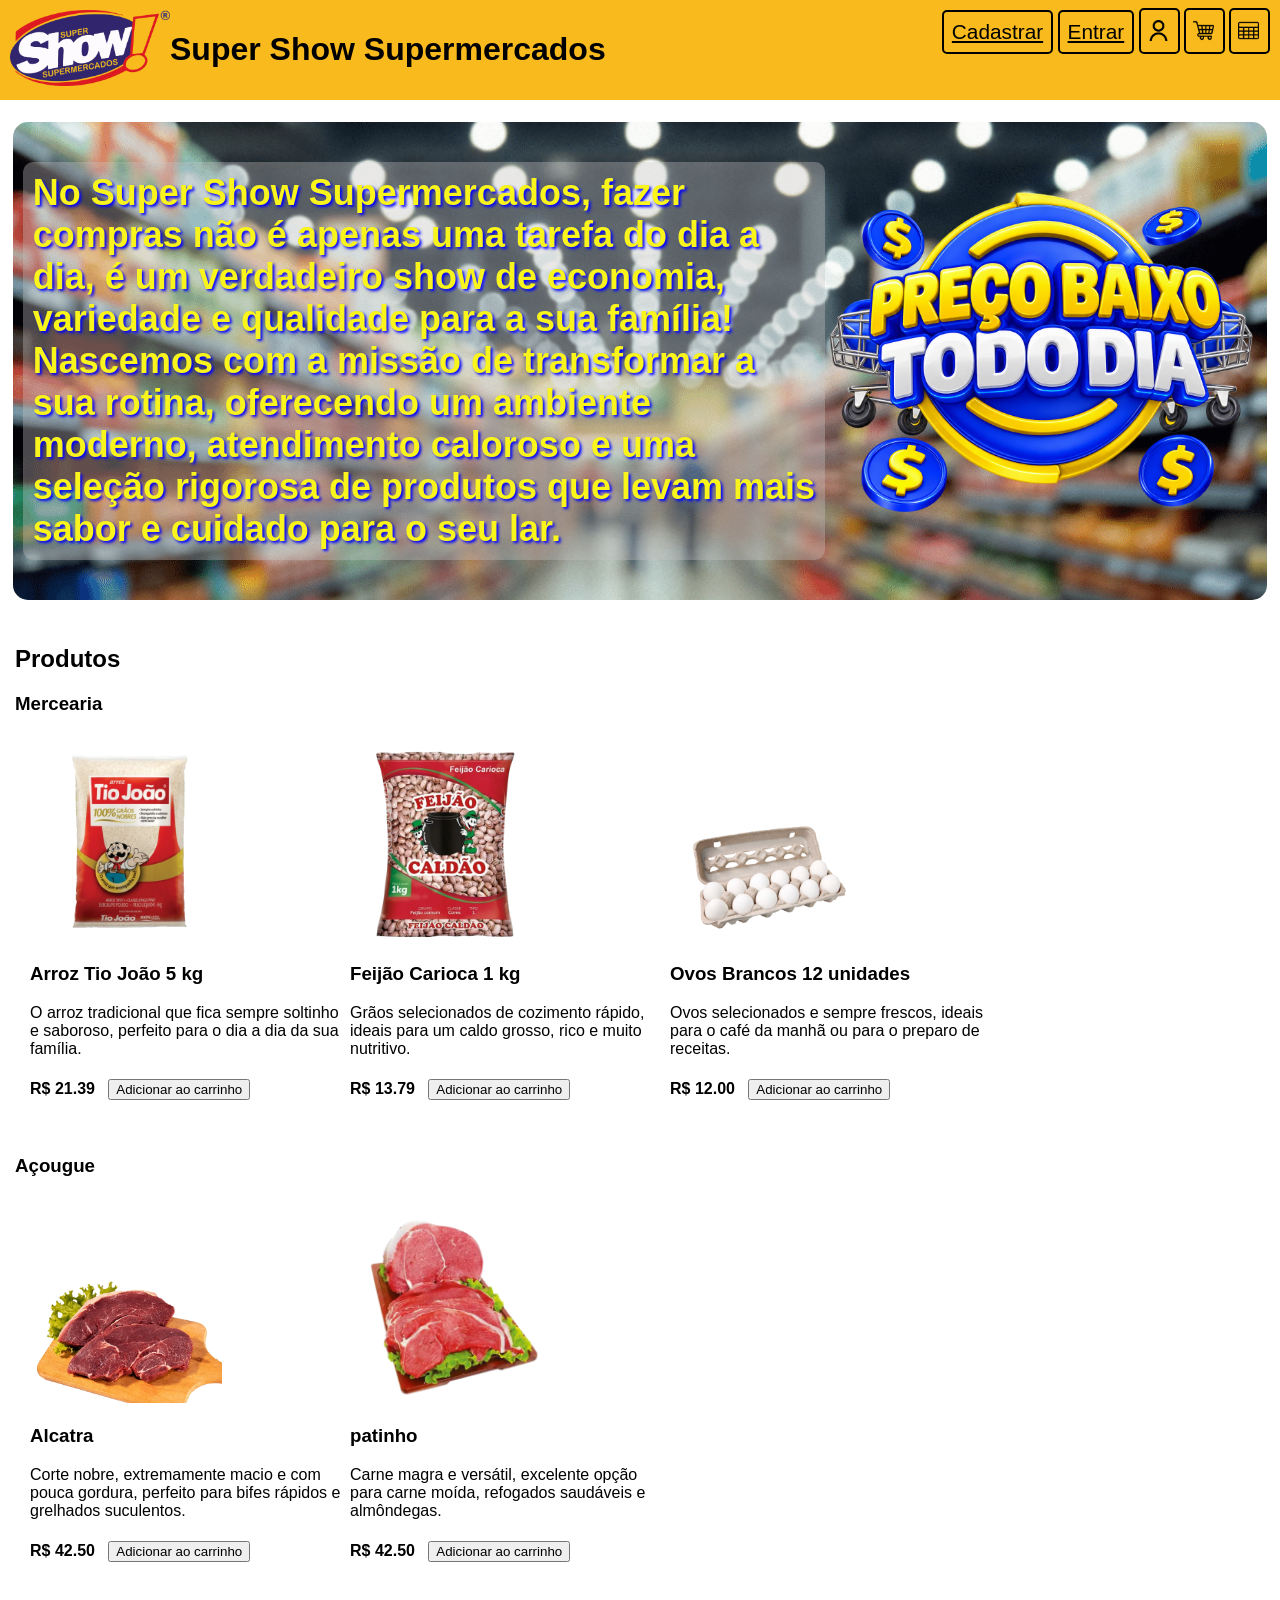
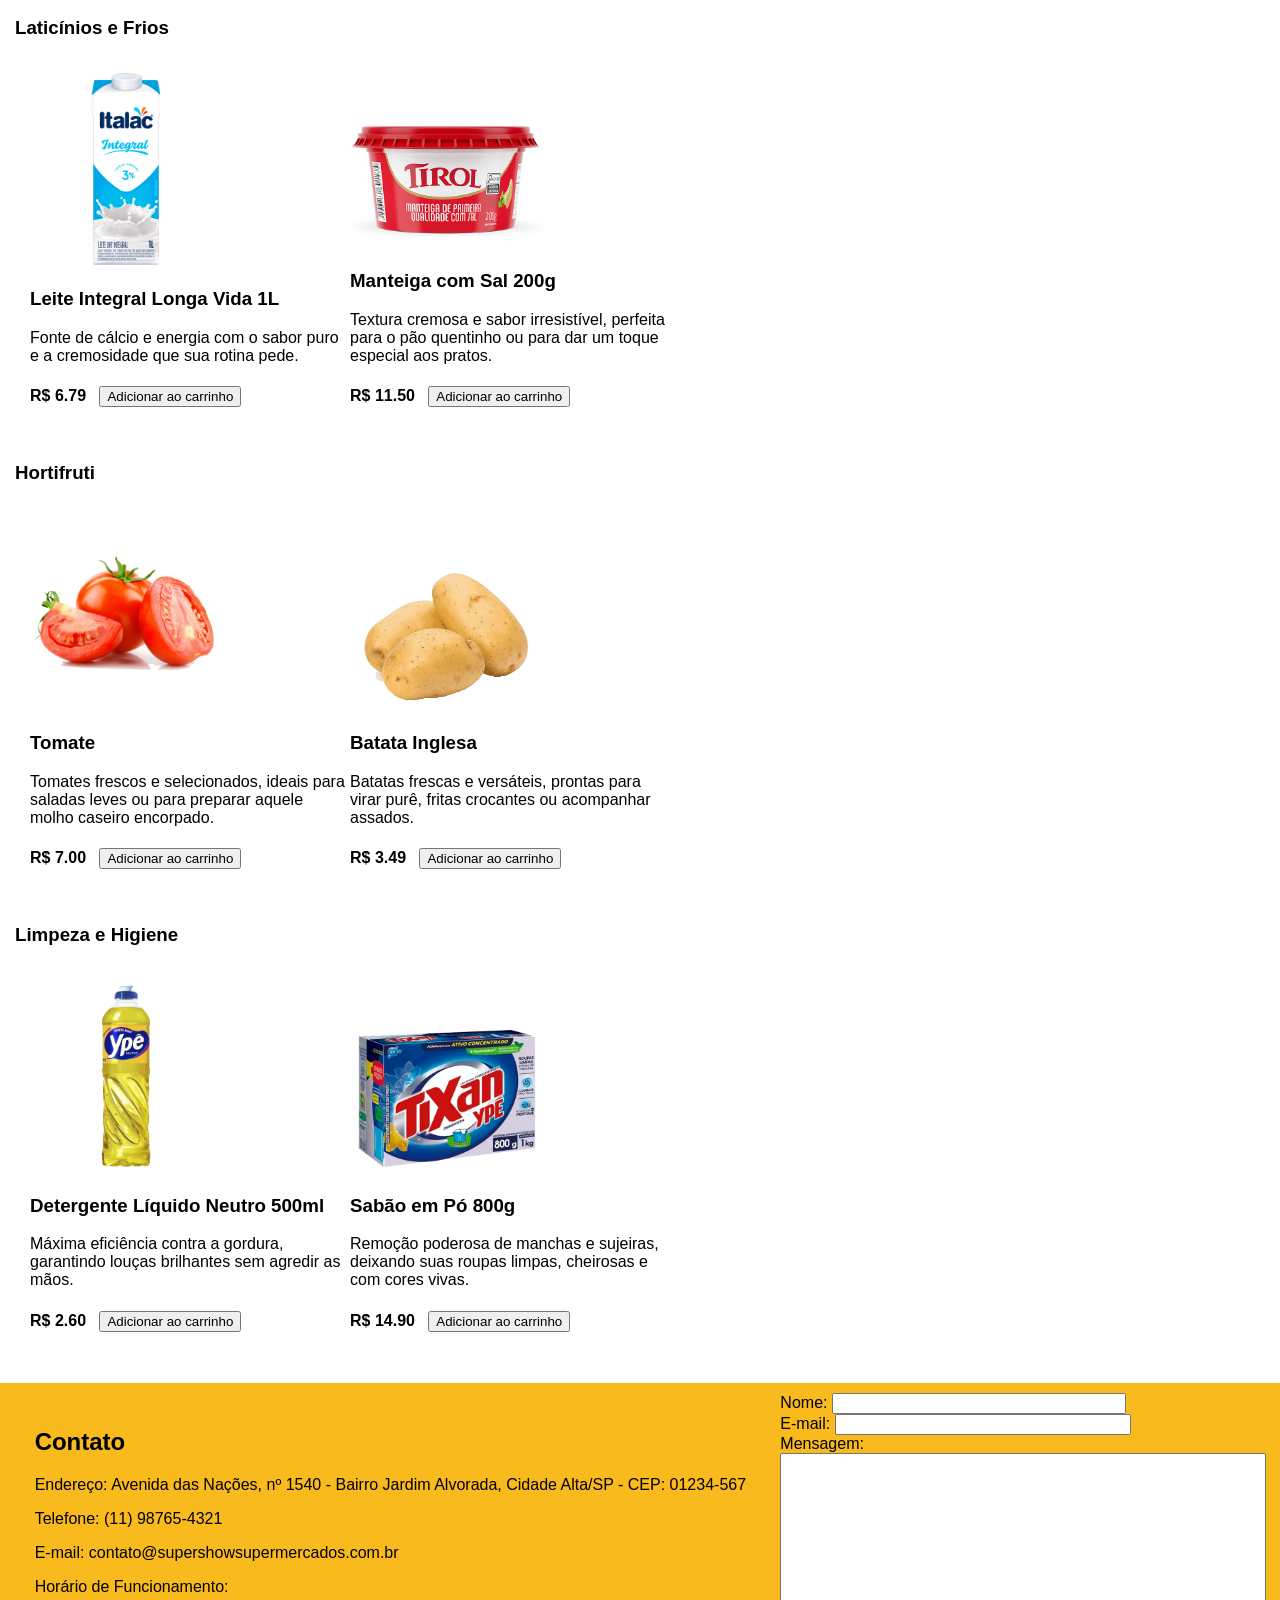
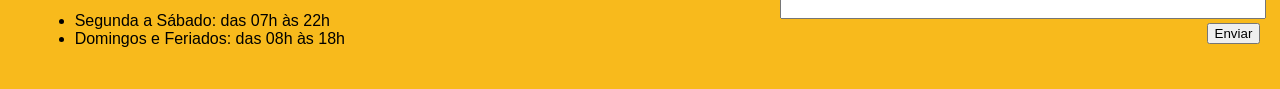
<file: index.html>
<!DOCTYPE html>
<html lang="pt-BR">
    <head>
        <meta charset="UTF-8">
        <meta name="viewport" content="width=device-width,initial-scale=1.0">
        <title>Super Show Supermercados</title>
        <style>
            @import url(css/Stylesheet.css);
        </style>
        <script type="module" src="js/produtos.js"></script>
    </head>
    <body>
        <header>
            <a href="index.html" aria-current="page"><img src="imagens/variados/super-show-supermercado-seeklogo.png" alt="Logo Super Show Supermercados" class="logo"></a>
            <h1>Super Show Supermercados</h1>
            <nav class="links">
                <a href="cadastro.html" >Cadastrar</a>
                <a href="login.html" >Entrar</a>
                <a href="perfil.html" ><img src="imagens/icones/perfil-de-usuario.png" alt="perfil"></a>
                <a href="loja.html" ><img src="imagens/icones/carrinhoDeCompras.png" alt="carrinho de compras"></a>
                <a href="relatorios.html" ><img src="imagens/icones/tabela.png" alt="tabela relatorios"></a>
            </nav>
        </header>
        <main>
            <section id="descricao">
                
                <h2>
                    No Super Show Supermercados, fazer compras não é apenas uma tarefa do dia a dia, 
                    é um verdadeiro show de economia, variedade e qualidade para a sua família! Nascemos 
                    com a missão de transformar a sua rotina, oferecendo um ambiente moderno, atendimento 
                    caloroso e uma seleção rigorosa de produtos que levam mais sabor e cuidado para o seu lar.
                </h2>
                <img src="imagens/variados/PreçoBaixoTodoDia.png" alt="Lema preço baixo todo dia">
            </section>
            <section>
                <h2>Produtos</h2>
                
                <div class="area-produtos">
                    <template id="tmplt">
                        <div class="produto">
                                <img class="imagens-produtos">
                                <h3></h3>
                                <p></p>
                                <h4><button>Adicionar ao carrinho</button></h4>        
                        </div>
                    </template>
                    <h3>Mercearia</h3>
                    <section class="secao" id="mercearia">
                        
                    </section>
                    <h3>Açougue</h3>
                    <section class="secao" id="acougue">
                          
                    </section>
                    <h3>Laticínios e Frios</h3>
                    <section class="secao" id="laticinios-e-frios">
                        
                    </section>
                    <h3>Hortifruti</h3>
                    <section class="secao" id="hortifruti">
                        
                    </section>
                    <h3>Limpeza e Higiene</h3>
                    <section class="secao" id="limpeza-e-higiene">
                        
                    </section>
                </div>
            </section>
            <footer>
                <section>
                    <h2>Contato</h2>
                    <p>
                        Endereço: Avenida das Nações, nº 1540 - Bairro Jardim Alvorada, Cidade Alta/SP - CEP: 01234-567
                    </p>
                    <p>
                        Telefone: (11) 98765-4321
                    </p>
                    <p>
                        E-mail: contato@supershowsupermercados.com.br
                    </p>
                    <p>Horário de Funcionamento:</p>                   
                    <ul>
                        
                        <li>Segunda a Sábado: das 07h às 22h</li>
                        <li>Domingos e Feriados: das 08h às 18h</li>
                    </ul>
                </section>
                <form>
                    <label for="nome">Nome: <input type="text" name="nome" id="nome" maxlength="15"></label> <br>
                    <label for="email">E-mail: <input type="email" name="Email" id="email"></label> <br>
                    <label for="mensagem">Mensagem: </label> <br>
                    <textarea name="mensagem" id="mensagem"></textarea> <br>
                    <input type="submit" value="Enviar" name="Enviar" id="enviar"><br>
                </form>
            </footer>    
        </main>
        
    </body>
</html>
</file>
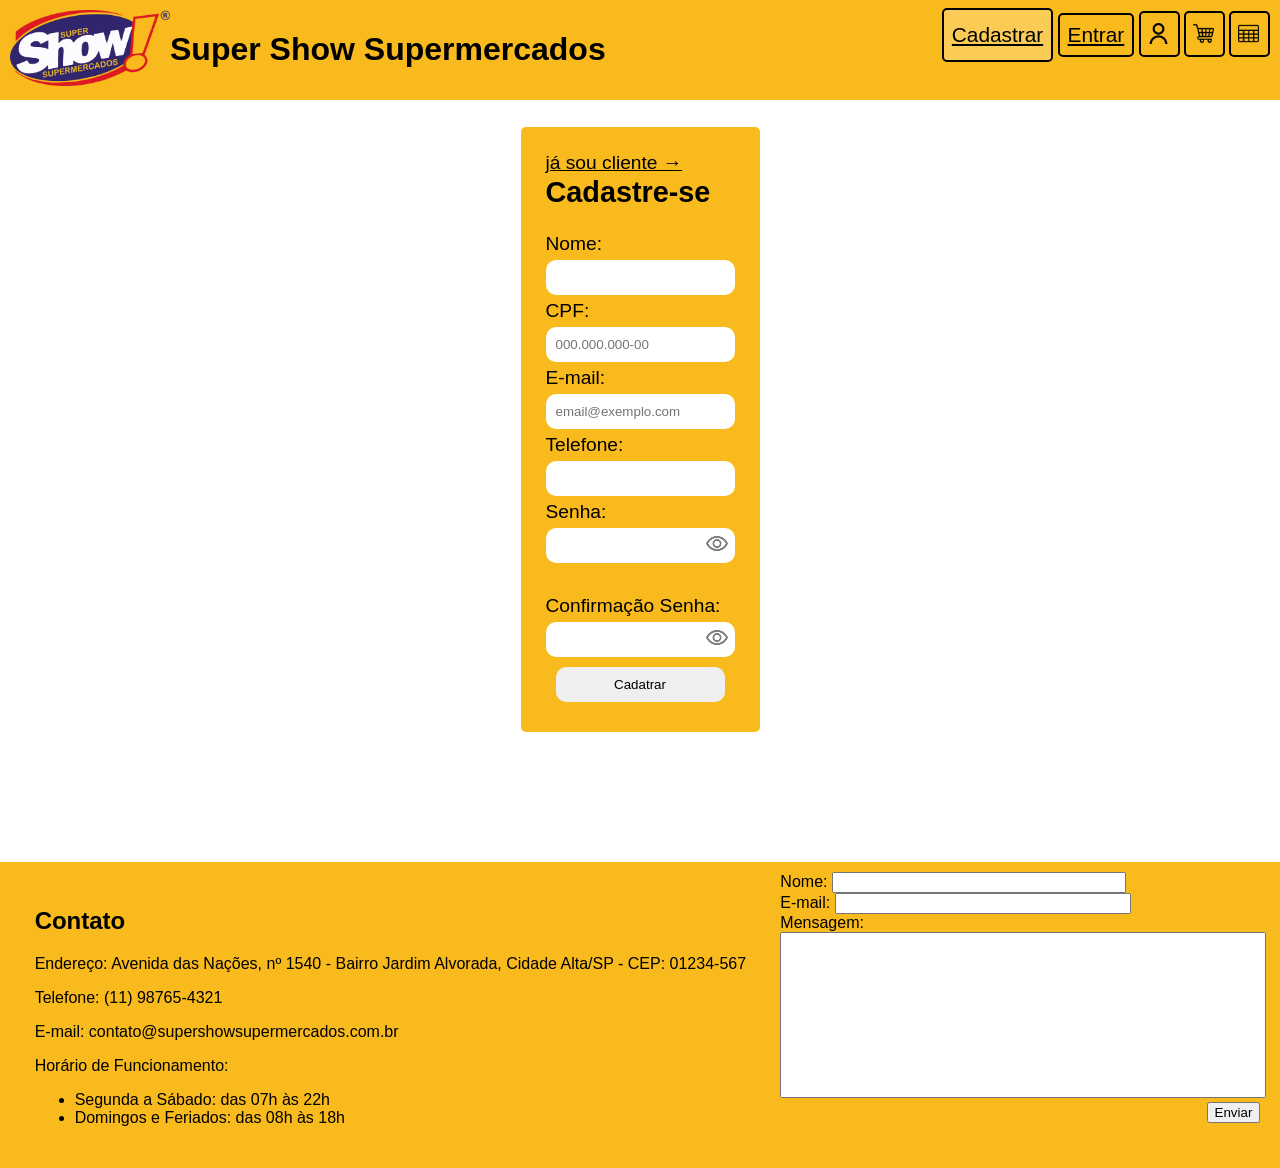
<file: cadastro.html>
<!DOCTYPE html>
<html lang="pt-BR">
    <head>
        <meta charset="UTF-8">
        <meta name="viewport" content="width=device-width,initial-scale=1.0">
        <title>Cadastro</title>
        <style>
            @import url(css/Stylesheet.css);
        </style>
        <script type="module" src="js/clientes.js"></script>
    </head>
    <body>
        <header>
            <a href="index.html"><img src="imagens/variados/super-show-supermercado-seeklogo.png" alt="Logo Super Show Supermercados" class="logo"></a>
            <h1>Super Show Supermercados</h1>
            <nav class="links">
                <a href="cadastro.html" aria-current="page" >Cadastrar</a>
                <a href="login.html" >Entrar</a>
                <a href="perfil.html" ><img src="imagens/icones/perfil-de-usuario.png" alt="perfil"></a>
                <a href="loja.html" ><img src="imagens/icones/carrinhoDeCompras.png" alt="carrinho de compras"></a>
                <a href="relatorios.html" ><img src="imagens/icones/tabela.png" alt="tabela relatorios"></a>
            </nav>
        </header>
        <main id="main-cadastro">
            <section id="conta">
                
                <form action="index.html" id="form-cadastro">
                    <a href="login.html" id="login-link">já sou cliente &#8594;</a>
                    <h2>Cadastre-se</h2>
                    <label for="nome-cadastro">Nome: </label><br>
                    <input type="text" name="nome" id="nome-cadastro" autocomplete="name" ><br>
                    <label for="cpf">CPF: </label><br>
                    <input type="text" name="cpf" id="cpf" placeholder="000.000.000-00" pattern="\d{3}\.?\d{3}\.?\d{3}-?\d{2}" title="CPF" ><br>
                    <label for="email-cadastro">E-mail: </label><br>
                    <input type="email" name="email" id="email-cadastro" placeholder="email@exemplo.com" autocomplete="email" ><br>
                    <label for="telefone">Telefone: </label><br>
                    <input type="text" name="telefone" id="telefone" ><br>
                    <label for="senha" class="senha">Senha:<br>
                        <input type="password" name="senha" id="senha"> <br>
                        <button type="button" id="visibilidade-senha" class="botao-visibilidade"><img src="imagens/icones/olhoAberto.png" alt="Olho para visualização de senha"></button>
                    </label>                   
                    <p id="nivel-forca-senha">força</p>
                    <label for="senha-confirmacao" class="senha">Confirmação Senha: <br>
                        <input type="password" name="senhaConfirmacao" id="senha-confirmacao"><br>
                        <button type="button" id="visibilidade-senha-confirmacao" class="botao-visibilidade"><img src="imagens/icones/olhoAberto.png" alt="Olho para visualização de senha"></button>
                    </label><br>
                    
                    <div id="cadastrar">
                        <input type="submit" name="Cadatrar" value="Cadatrar" id="botao-cadastrar">
                    </div>
                </form>
            </section>
            <footer>
                <section>
                    <h2>Contato</h2>
                    <p>
                        Endereço: Avenida das Nações, nº 1540 - Bairro Jardim Alvorada, Cidade Alta/SP - CEP: 01234-567
                    </p>
                    <p>
                        Telefone: (11) 98765-4321
                    </p>
                    <p>
                        E-mail: contato@supershowsupermercados.com.br
                    </p>
                    <p>Horário de Funcionamento:</p>                   
                    <ul>
                        
                        <li>Segunda a Sábado: das 07h às 22h</li>
                        <li>Domingos e Feriados: das 08h às 18h</li>
                    </ul>
                </section>
                <form>
                    <label for="nome">Nome: <input type="text" name="nome" id="nome" maxlength="15"></label> <br>
                    <label for="email">E-mail: <input type="email" name="Email" id="email"></label> <br>
                    <label for="mensagem">Mensagem: </label> <br>
                    <textarea name="mensagem" id="mensagem"></textarea> <br>
                    <input type="submit" value="Enviar" name="Enviar" id="enviar"><br>
                </form>
            </footer>  
        </main>
    </body>
</html>
</file>
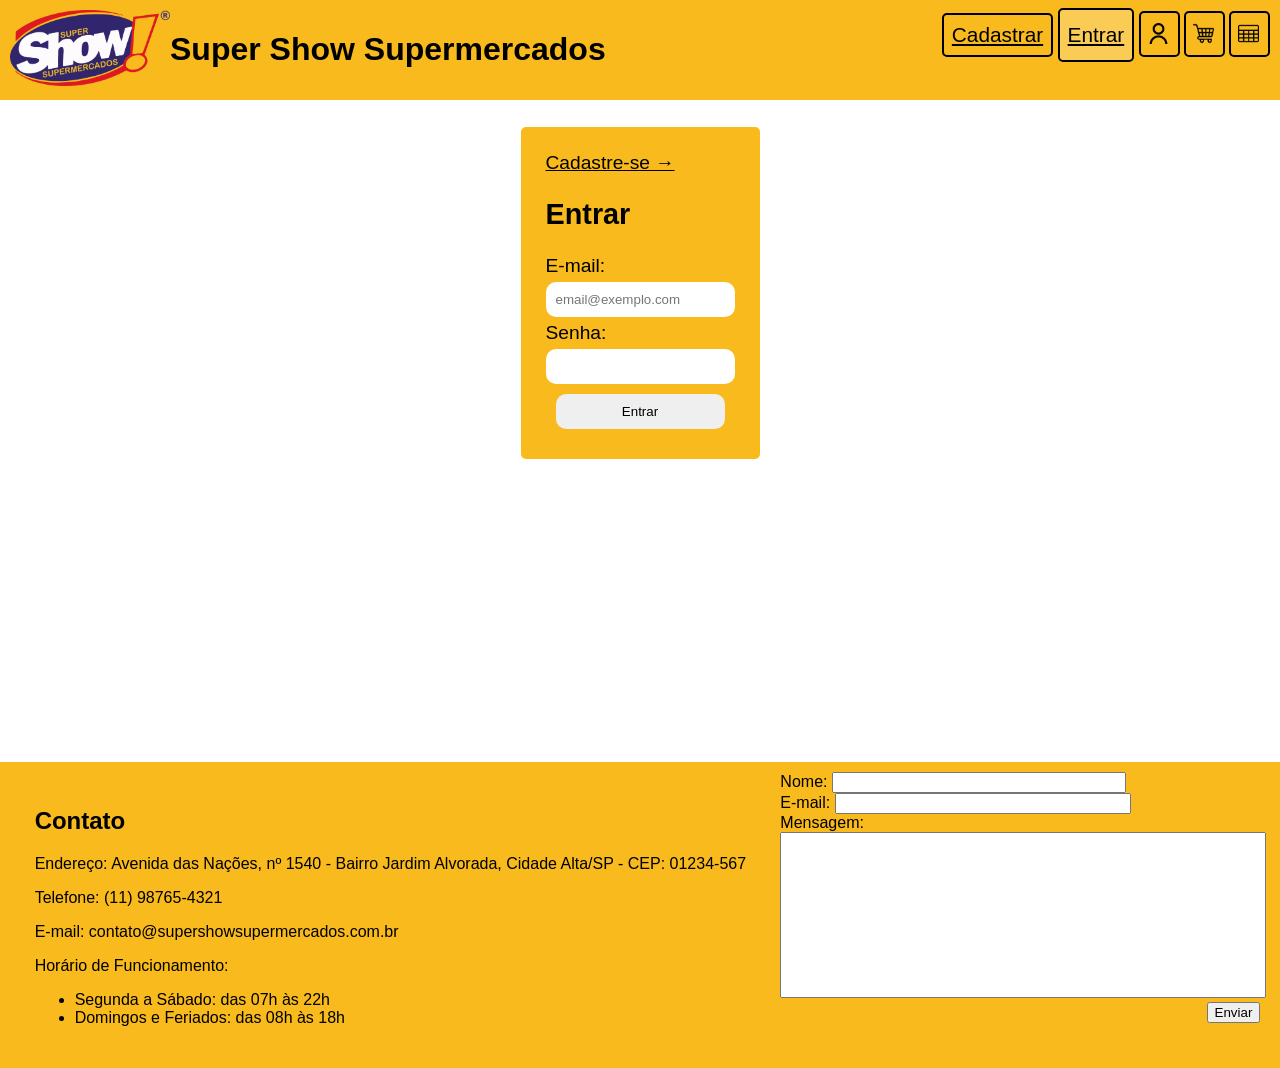
<file: login.html>
<!DOCTYPE html>
<html lang="pt-BR">
    <head>
        <meta charset="UTF-8">
        <meta name="viewport" content="width=device-width,initial-scale=1.0">
        <title>Login</title>
        <style>
            @import url(css/Stylesheet.css);
        </style>
    </head>
    <body>
        <header>
            <a href="index.html"><img src="imagens/variados/super-show-supermercado-seeklogo.png" alt="Logo Super Show Supermercados" class="logo"></a>
            <h1>Super Show Supermercados</h1>
            <nav class="links">
                <a href="cadastro.html" >Cadastrar</a>
                <a href="login.html" aria-current="page">Entrar</a>
                <a href="perfil.html" ><img src="imagens/icones/perfil-de-usuario.png" alt="perfil"></a>
                <a href="loja.html" ><img src="imagens/icones/carrinhoDeCompras.png" alt="carrinho de compras"></a>
                <a href="relatorios.html" ><img src="imagens/icones/tabela.png" alt="tabela relatorios"></a>
            </nav>
        </header>
        <main id="main-login">
            <section id="conta">
                
                <form action="index.html">
                    <a href="cadastro.html" id="cadastro-link">Cadastre-se &#8594;</a>
                    <h2>Entrar</h2>
                    <label for="emailCadastro">E-mail: </label><br>
                    <input type="email" name="email" id="emailCadastro" placeholder="email@exemplo.com" required><br>
                    <label for="senha">Senha:</label><br>
                    <input type="password" name="senha" id="senha" minlength="8" required><br>
                    <div id="cadastrar">
                        <input type="submit" name="login" value="Entrar" id="botao-login">
                    </div>
                </form>
            </section>
            <footer>
                <section>
                    <h2>Contato</h2>
                    <p>
                        Endereço: Avenida das Nações, nº 1540 - Bairro Jardim Alvorada, Cidade Alta/SP - CEP: 01234-567
                    </p>
                    <p>
                        Telefone: (11) 98765-4321
                    </p>
                    <p>
                        E-mail: contato@supershowsupermercados.com.br
                    </p>
                    <p>Horário de Funcionamento:</p>                   
                    <ul>
                        
                        <li>Segunda a Sábado: das 07h às 22h</li>
                        <li>Domingos e Feriados: das 08h às 18h</li>
                    </ul>
                </section>
                <form>
                    <label for="nome">Nome: <input type="text" name="nome" id="nome" maxlength="15"></label> <br>
                    <label for="email">E-mail: <input type="email" name="Email" id="email"></label> <br>
                    <label for="mensagem">Mensagem: </label> <br>
                    <textarea name="mensagem" id="mensagem"></textarea> <br>
                    <input type="submit" value="Enviar" name="Enviar" id="enviar"><br>
                </form>
            </footer>  
        </main>
    </body>
</html>
</file>
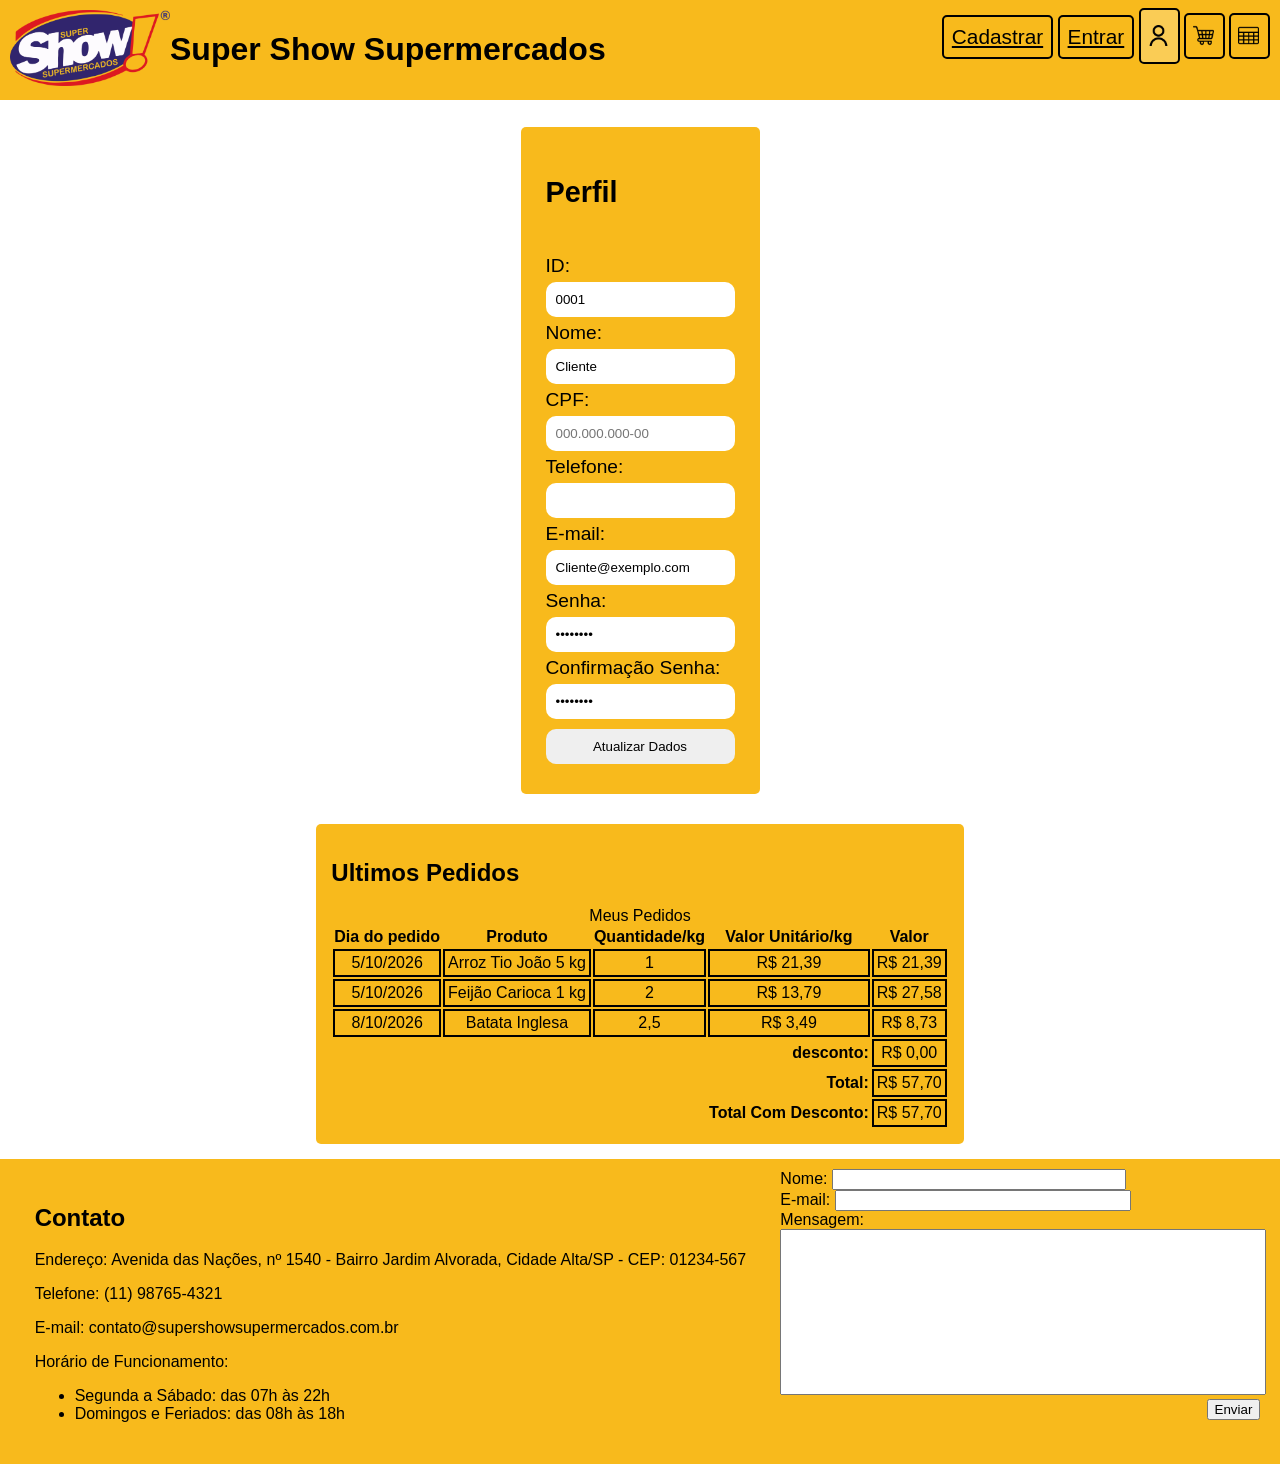
<file: perfil.html>
<!DOCTYPE html>
<html lang="pt-BR">
    <head>
        <meta charset="UTF-8">
        <meta name="viewport" content="width=device-width,initial-scale=1.0">
        <title>Perfil</title>
        <style>
            @import url(css/Stylesheet.css);
        </style>
    </head>
    <body>
        <header>
            <a href="index.html"><img src="imagens/variados/super-show-supermercado-seeklogo.png" alt="Logo Super Show Supermercados" class="logo"></a>
            <h1>Super Show Supermercados</h1>
            <nav class="links">
                <a href="cadastro.html" >Cadastrar</a>
                <a href="login.html" >Entrar</a>
                <a href="perfil.html" aria-current="page"><img src="imagens/icones/perfil-de-usuario.png" alt="perfil"></a>
                <a href="loja.html" ><img src="imagens/icones/carrinhoDeCompras.png" alt="carrinho de compras"></a>
                <a href="relatorios.html" ><img src="imagens/icones/tabela.png" alt="tabela relatorios"></a>
            </nav>
        </header>
        <main>
            <section id="conta">
                
                <form action="index.html">
                    <h2>Perfil</h2> <br>
                    <label for="ID">ID:</label> <br>
                    <input type="number" name="ID" id="ID" readonly value="0001"><br>
                    <label for="nomeCadastro">Nome: </label> <br>
                    <input type="text" name="nome" id="nomeCadastro" value="Cliente" required><br>
                    <label for="cpf">CPF: </label> <br>
                    <input type="number" name="cpf" id="cpf" placeholder="000.000.000-00" pattern="\d{3}\.?\d{3}\.?\d{3}-?\d{2}" title="CPF" value="123.456.789-10" required><br>
                    <label for="telefone">Telefone: </label><br>
                    <input type="number" name="telefone" id="telefone"> <br>
                    <label for="emailCadastro">E-mail: </label> <br>
                    <input type="email" name="email" id="emailCadastro" placeholder="email@exemplo.com"  value="Cliente@exemplo.com" required><br>
                    <label for="senha">Senha:</label> <br>
                    <input type="password" name="senha" id="senha" minlength="8" value="12345678" required><br>
                    <label for="senhaConfirmacao">Confirmação Senha: </label><br>
                    <input type="password" name="senhaConfirmacao" id="senhaConfirmacao" minlength="8" value="12345678" required><br>
                    
                    <div id="cadastrar">
                        <input type="submit" name="AtualizarDados" value="Atualizar Dados" id="botaoCadastrar">
                    </div>
                </form>
            </section>
            <section class="tabela">
                <div>
                    <h2>Ultimos Pedidos</h2>
                    <table>
                        <caption>Meus Pedidos</caption>
                        <thead>
                            <tr>
                                <th>Dia do pedido</th>
                                <th>Produto</th>
                                <th>Quantidade/kg</th>
                                <th>Valor Unitário/kg</th>
                                <th>Valor</th>
                            </tr>
                        </thead>
                        <tbody>
                            <tr>
                                <td>5/10/2026</td>
                                <td>Arroz Tio João 5 kg</td>
                                <td>1</td>
                                <td>R$ 21,39</td>
                                <td>R$ 21,39</td>
                            </tr>
                        </tbody>
                        <tbody>
                            <tr>
                                <td>5/10/2026</td>
                                <td>Feijão Carioca 1 kg</td>
                                <td>2</td>
                                <td>R$ 13,79</td>
                                <td>R$ 27,58</td>
                            </tr>
                        </tbody>
                        <tbody>
                            <tr>
                                <td>8/10/2026</td>
                                <td>Batata Inglesa</td>
                                <td>2,5</td>
                                <td>R$ 3,49</td>
                                <td>R$ 8,73</td>
                            </tr>
                        </tbody>
                        <tfoot>
                            <tr>
                                <th colspan="3"></th>
                                <th scope="row" class="Total">desconto:</th>
                                <td>R$ 0,00</td>
                            </tr>
                            <tr>
                                <th colspan="3"></th>
                                <th scope="row" class="Total">Total:</th>
                                <td>R$ 57,70</td>
                            </tr>
                            <tr>
                                <th colspan="3"></th>
                                <th scope="row" class="Total">Total Com Desconto:</th>
                                <td>R$ 57,70</td>
                            </tr>
                        </tfoot>
                    </table>
                </div>
            </section>
            <footer>
                <section>
                    <h2>Contato</h2>
                    <p>
                        Endereço: Avenida das Nações, nº 1540 - Bairro Jardim Alvorada, Cidade Alta/SP - CEP: 01234-567
                    </p>
                    <p>
                        Telefone: (11) 98765-4321
                    </p>
                    <p>
                        E-mail: contato@supershowsupermercados.com.br
                    </p>
                    <p>Horário de Funcionamento:</p>                   
                    <ul>
                        
                        <li>Segunda a Sábado: das 07h às 22h</li>
                        <li>Domingos e Feriados: das 08h às 18h</li>
                    </ul>
                </section>
                <form>
                    <label for="nome">Nome: <input type="text" name="nome" id="nome" maxlength="15"></label> <br>
                    <label for="email">E-mail: <input type="email" name="Email" id="email"></label> <br>
                    <label for="mensagem">Mensagem: </label> <br>
                    <textarea name="mensagem" id="mensagem"></textarea> <br>
                    <input type="submit" value="Enviar" name="Enviar" id="enviar"><br>
                </form>
            </footer>  
        </main>
    </body>
</html>
</file>
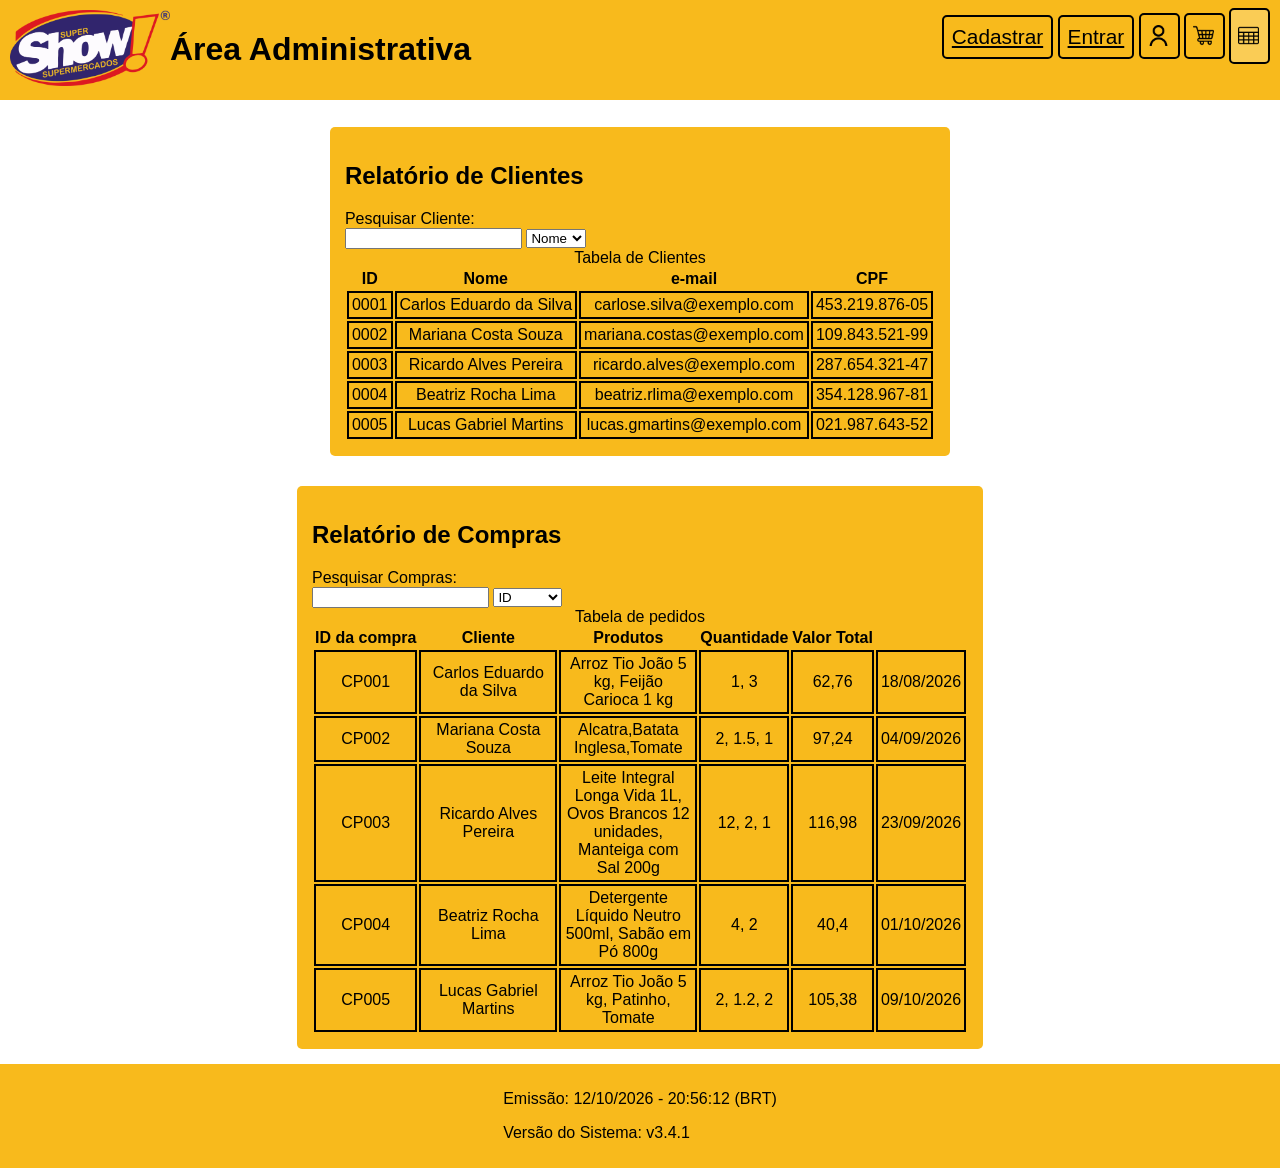
<file: relatorios.html>
<!DOCTYPE html>
<html lang="pt-BR">
    <head>
        <meta charset="UTF-8">
        <meta name="viewport" content="width=device-width,initial-scale=1.0">
        <title>Relatórios</title>
        <style>
            @import url(css/Stylesheet.css);
            @import url(css/Impressao.css);
        </style>
    </head>
    <body>
        <header class="nao-imprimir">
            <a href="index.html"><img src="imagens/variados/super-show-supermercado-seeklogo.png" alt="Logo Super Show Supermercados" class="logo"></a>
            <h1>Área Administrativa</h1>
            <nav class="links">
                <a href="cadastro.html" >Cadastrar</a>
                <a href="login.html" >Entrar</a>
                <a href="perfil.html" ><img src="imagens/icones/perfil-de-usuario.png" alt="perfil"></a>
                <a href="loja.html" ><img src="imagens/icones/carrinhoDeCompras.png" alt="carrinho de compras"></a>
                <a href="relatorios.html" aria-current="page"><img src="imagens/icones/tabela.png" alt="tabela relatorios"></a>
            </nav>
        </header>
        <main class="relatorios">
            <img src="imagens/variados/super-show-supermercado-seeklogo.png" alt="Logo Super Show Supermercados" class="logo" id="imprimir-logo">
            <section class="tabela">
                <div>
                    <h2 class="nao-imprimir">Relatório de Clientes</h2>
                    <form class="nao-imprimir">
                        <label for="pesquisar-clientes">Pesquisar Cliente: <br></label><input type="search" name="pesquisar-clientes" id="pesquisar-clientes">
                        <label for="dado-cliente-pesquisado"> 
                        <select name="dado-cliente-pesquisado" id="dado-cliente-pesquisado">
                            <option value="nome" selected>Nome</option>
                            <option value="id">ID</option>
                            <option value="email">E-mail</option>
                            <option value="cpf">CPF</option>
                        </select>
                        </label>
                    </form>
                    <table>
                        <caption>Tabela de Clientes</caption>
                        <thead>
                            <tr>
                                <th scope="col">ID</th>
                                <th scope="col">Nome</th>
                                <th scope="col">e-mail</th>
                                <th scope="col">CPF</th>
                            </tr>
                        </thead>
                        <tbody>
                            <tr>
                                <td>0001</td>
                                <td>Carlos Eduardo da Silva</td>
                                <td>carlose.silva@exemplo.com</td>
                                <td>453.219.876-05</td>
                            </tr>
                        </tbody>
                        <tbody>
                            <tr>
                                <td>0002</td>
                                <td>Mariana Costa Souza</td>
                                <td>mariana.costas@exemplo.com</td>
                                <td>109.843.521-99</td>
                            </tr>
                        </tbody>
                        <tbody>
                            <tr>
                                <td>0003</td>
                                <td>Ricardo Alves Pereira</td>
                                <td>ricardo.alves@exemplo.com</td>
                                <td>287.654.321-47</td>
                            </tr>
                        </tbody>
                        <tbody>
                            <tr>
                                <td>0004</td>
                                <td>Beatriz Rocha Lima</td>
                                <td>beatriz.rlima@exemplo.com</td>
                                <td>354.128.967-81</td>
                            </tr>
                        </tbody>
                        <tbody>
                            <tr>
                                <td>0005</td>
                                <td>Lucas Gabriel Martins</td>
                                <td>lucas.gmartins@exemplo.com</td>
                                <td>021.987.643-52</td>
                            </tr>
                        </tbody>
                    </table>
                </div>
            </section>

            <section class="tabela">
                <div>
                    <h2 class="nao-imprimir">Relatório de Compras</h2>
                    <form class="nao-imprimir">
                        <label for="pesquisar-compras">Pesquisar Compras: <br></label><input type="search" name="pesquisar-compras" id="pesquisar-compras">
                        <label for="dado-compras-pesquisada"> 
                        <select name="dado-compras-pesquisada" id="dado-compras-pesquisada">
                            <option value="id" selected>ID</option>
                            <option value="cliente">Cliente</option>
                            <option value="data">Data</option>
                            <option value="produto">Produto</option>
                        </select>
                        </label>
                    </form>
                    <table id="tabela-pedidos">
                        <caption>Tabela de pedidos</caption>
                        <thead>
                            <tr>
                                <th scope="col">ID da compra</th>
                                <th scope="col">Cliente</th>
                                <th scope="col">Produtos</th>
                                <th scope="col">Quantidade</th>
                                <th scope="col">Valor Total</th>
                                <th scope="col"></th>
                            </tr>
                        </thead>
                        <tbody>
                            <tr>
                                <td>CP001</td>
                                <td>Carlos Eduardo da Silva</td>
                                <td>Arroz Tio João 5 kg, Feijão Carioca 1 kg</td>
                                <td>1, 3</td>
                                <td>62,76</td>
                                <td>18/08/2026</td>
                            </tr>
                        </tbody>
                        <tbody>
                            <tr>
                                <td>CP002</td>
                                <td>Mariana Costa Souza</td>
                                <td>Alcatra,Batata Inglesa,Tomate</td>
                                <td>2, 1.5, 1</td>
                                <td>97,24</td>
                                <td>04/09/2026</td>
                            </tr>
                        </tbody>
                        <tbody>
                            <tr>
                                <td>CP003</td>
                                <td>Ricardo Alves Pereira</td>
                                <td>Leite Integral Longa Vida 1L, Ovos Brancos 12 unidades, Manteiga com Sal 200g</td>
                                <td>12, 2, 1</td>
                                <td>116,98</td>
                                <td>23/09/2026</td>
                            </tr>
                        </tbody>
                        <tbody>
                            <tr>
                                <td>CP004</td>
                                <td>Beatriz Rocha Lima</td>
                                <td>Detergente Líquido Neutro 500ml, Sabão em Pó 800g</td>
                                <td>4, 2</td>
                                <td>40,4</td>
                                <td>01/10/2026</td>
                            </tr>
                        </tbody>
                        <tbody>
                            <tr>
                                <td>CP005</td>
                                <td>Lucas Gabriel Martins</td>
                                <td>Arroz Tio João 5 kg, Patinho, Tomate</td>
                                <td>2, 1.2, 2</td>
                                <td>105,38</td>
                                <td>09/10/2026</td>
                            </tr>
                        </tbody>
                    </table>
                </div>
            </section>
            <footer>
                <div>
                    <p>
                        Emissão: 12/10/2026 - 20:56:12 (BRT)
                    </p>
                    <p>
                        Versão do Sistema: v3.4.1
                    </p>
                </div>
            </footer>
        </main>
    </body>
</html>
</file>
